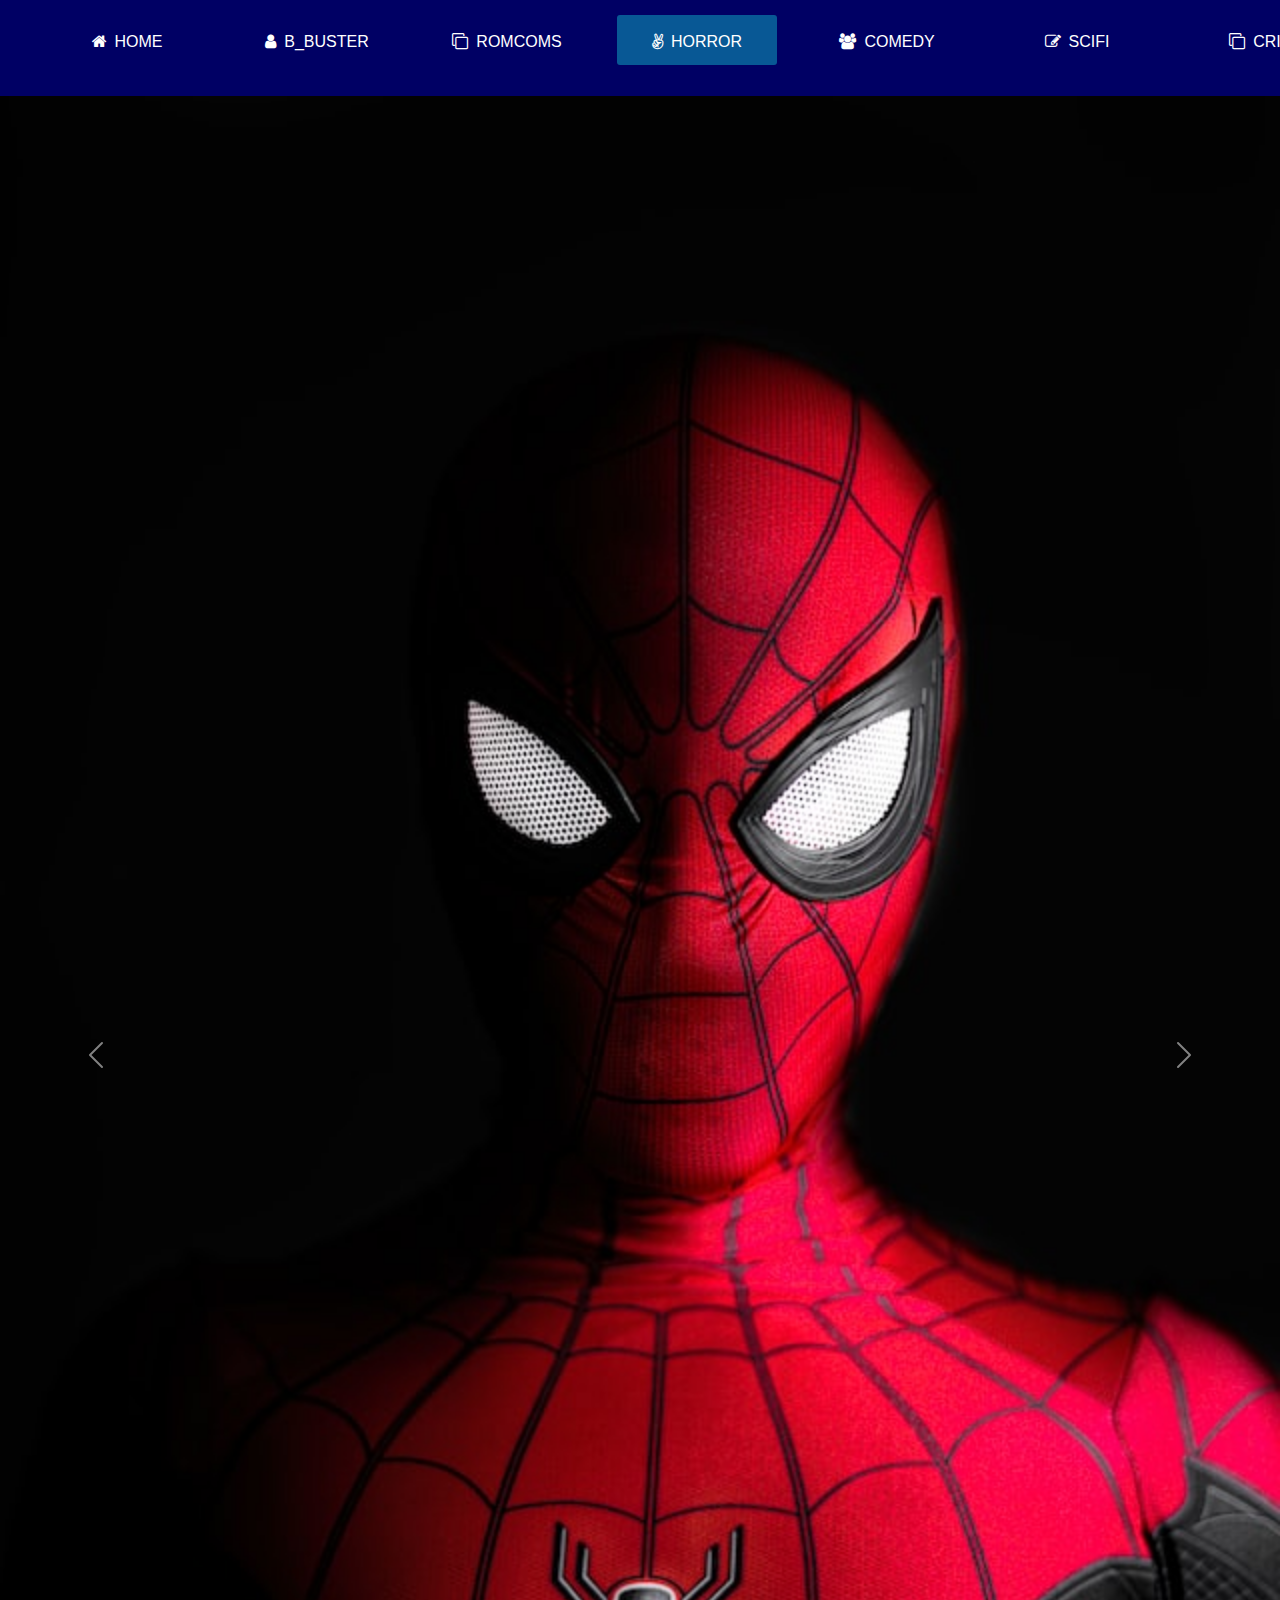
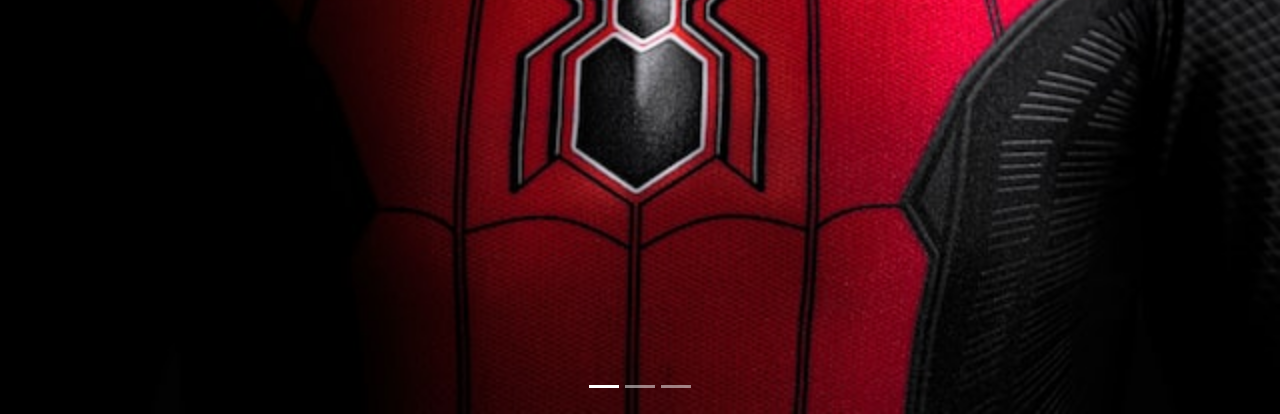
<file: ABIFLIX/horror.html>
<!DOCTYPE html>
<html>
<head>
	<meta charset="utf-8">
	<meta name="viewport" content="width=device-width, initial-scale=1">
	<title>ABIFLIX</title>
	<link rel="stylesheet" type="text/css" href="css/style.css">
	<link rel="stylesheet" type="text/css" href="https://cdn.jsdelivr.net/npm/bootstrap@5.2.1/dist/css/bootstrap.min.css">
	<link rel="stylesheet" type="text/css" href="https://stackpath.bootstrapcdn.com/font-awesome/4.7.0/css/font-awesome.min.css">
</head>
<body>
	<div class="menu-bar">
		<ul>
			<li><a href="index.html"><i class="fa fa-home"></i>HOME</a></li>
			<li><a href="b_buster.com"><i class="fa fa-user"></i>B_BUSTER</a></li>
				<div class="sub-menu-1">
					<ul>
						<li><a href="#">Guns</a></li>
						<li><a href="#">Swords</a></li>
						<li><a href="#">Supernatural</a></li>
					</ul>
				</div>
			<li><a href="romcoms.html"><i class="fa fa-clone"></i>ROMCOMS</a></li>
			<li class="active"><a href="horror.html"><i class="fa fa-angellist"></i>HORROR</a></li>
			<li><a href="comedy.html"><i class="fa fa-users"></i>COMEDY</a></li>
			<li><a href="scifi.html"><i class="fa fa-edit"></i>SCIFI</a></li>
			<li><a href="crime.html"><i class="fa fa-clone"></i>CRIME</a></li>
			<li><a href="b_office.html"><i class="fa fa-inr"></i>BOX OFFICE</a></li>
			<li><a href="fav.html"><i class="fa fa-heart"></i>FAVOURITES</a></li>
		</ul>
	</div>

		<div id="carouselExampleIndicators" class="carousel slide" data-bs-ride="true">
  <div class="carousel-indicators">
    <button type="button" data-bs-target="#carouselExampleIndicators" data-bs-slide-to="0" class="active" aria-current="true" aria-label="Slide 1"></button>
    <button type="button" data-bs-target="#carouselExampleIndicators" data-bs-slide-to="1" aria-label="Slide 2"></button>
    <button type="button" data-bs-target="#carouselExampleIndicators" data-bs-slide-to="2" aria-label="Slide 3"></button>
  </div>
  <div class="carousel-inner">
    <div class="carousel-item active">
      <img src="images/spi.jpg" class="d-block w-100" alt="...">
    </div>
    <div class="carousel-item">
      <img src="images/bck.jpg" class="d-block w-100" alt="...">
    </div>
    <div class="carousel-item">
      <img src="images/cin.jpg" class="d-block w-100" alt="...">
    </div>
  </div>
  <button class="carousel-control-prev" type="button" data-bs-target="#carouselExampleIndicators" data-bs-slide="prev">
    <span class="carousel-control-prev-icon" aria-hidden="true"></span>
    <span class="visually-hidden">Previous</span>
  </button>
  <button class="carousel-control-next" type="button" data-bs-target="#carouselExampleIndicators" data-bs-slide="next">
    <span class="carousel-control-next-icon" aria-hidden="true"></span>
    <span class="visually-hidden">Next</span>
  </button>
</div>

<script src="https://cdn.jsdelivr.net/npm/bootstrap@5.2.1/dist/js/bootstrap.bundle.min.js" integrity="sha384-u1OknCvxWvY5kfmNBILK2hRnQC3Pr17a+RTT6rIHI7NnikvbZlHgTPOOmMi466C8" crossorigin="anonymous"></script>
</body>
</html>
</file>
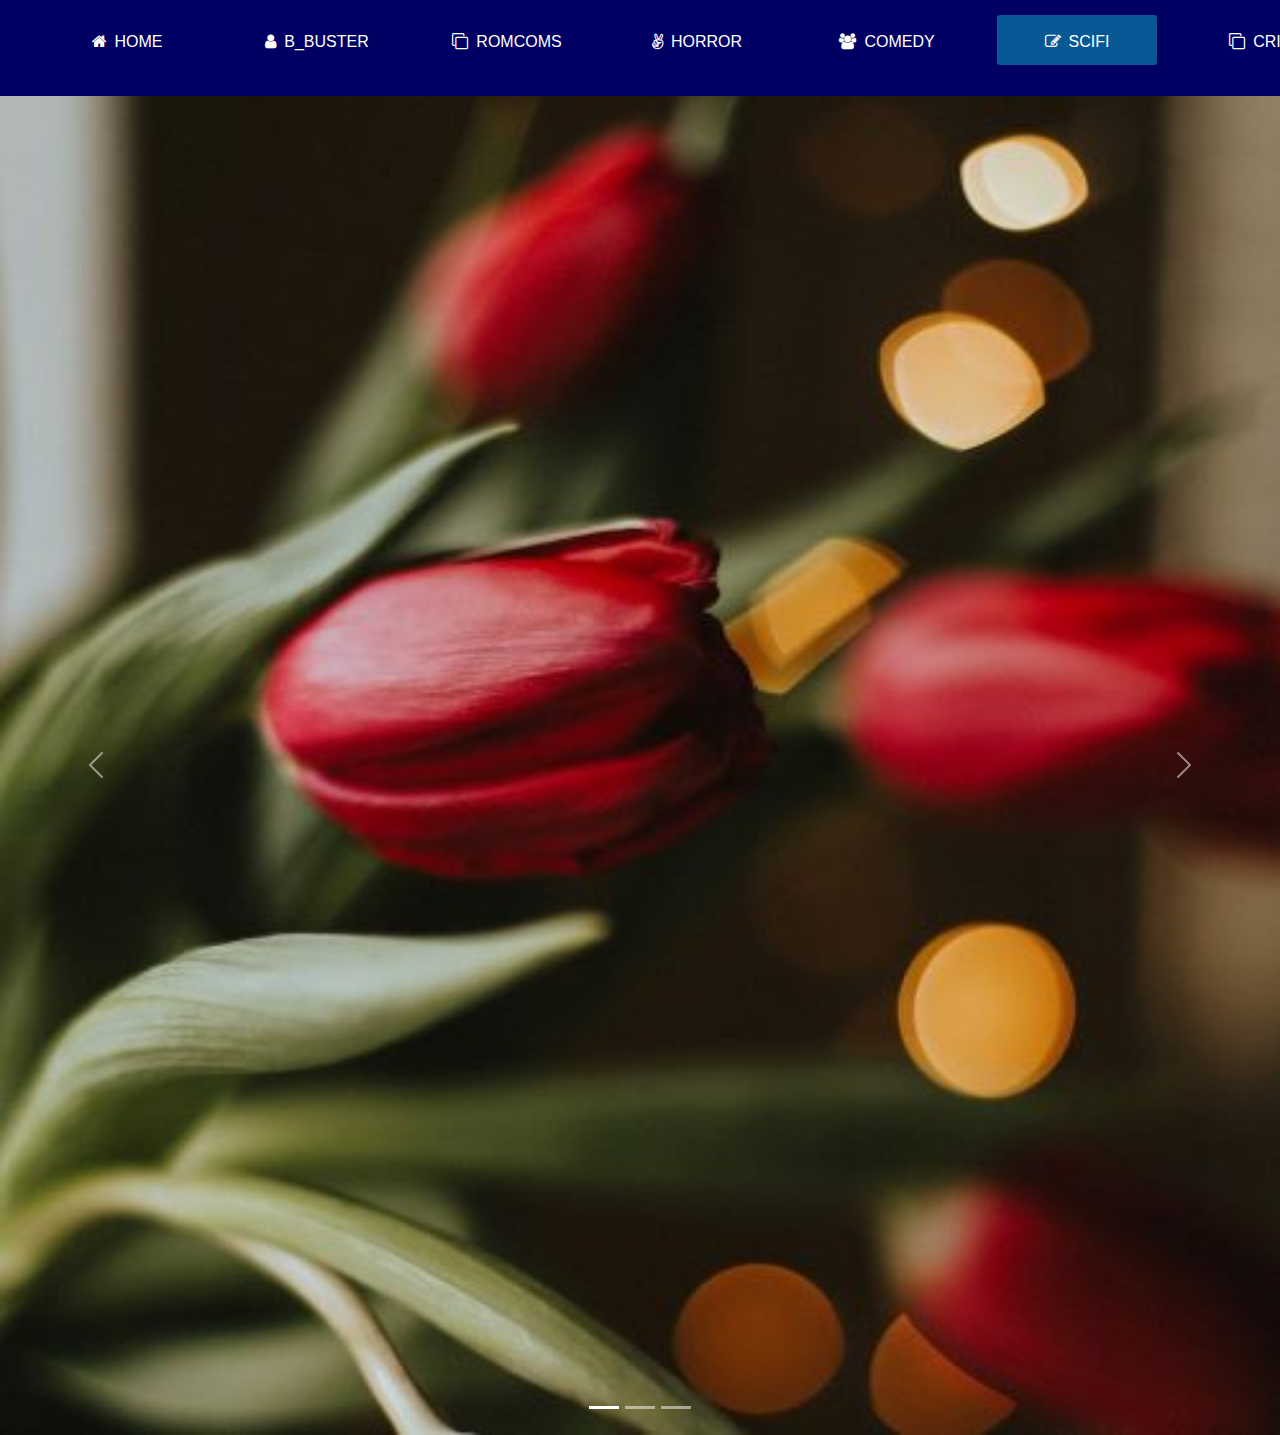
<file: ABIFLIX/scifi.html>
<!DOCTYPE html>
<html>
<head>
	<meta charset="utf-8">
	<meta name="viewport" content="width=device-width, initial-scale=1">
	<title>ABIFLIX</title>
	<link rel="stylesheet" type="text/css" href="css/style.css">
	<link rel="stylesheet" type="text/css" href="https://cdn.jsdelivr.net/npm/bootstrap@5.2.1/dist/css/bootstrap.min.css">
	<link rel="stylesheet" type="text/css" href="https://stackpath.bootstrapcdn.com/font-awesome/4.7.0/css/font-awesome.min.css">
</head>
<body>
	<div class="menu-bar">
		<ul>
			<li><a href="index.html"><i class="fa fa-home"></i>HOME</a></li>
			<li><a href="b_buster.com"><i class="fa fa-user"></i>B_BUSTER</a></li>
				<div class="sub-menu-1">
					<ul>
						<li><a href="#">Guns</a></li>
						<li><a href="#">Swords</a></li>
						<li><a href="#">Supernatural</a></li>
					</ul>
				</div>
			<li><a href="romcoms.html"><i class="fa fa-clone"></i>ROMCOMS</a></li>
			<li><a href="horror.html"><i class="fa fa-angellist"></i>HORROR</a></li>
			<li><a href="comedy.html"><i class="fa fa-users"></i>COMEDY</a></li>
			<li class="active"><a href="scifi.html"><i class="fa fa-edit"></i>SCIFI</a></li>
			<li><a href="crime.html"><i class="fa fa-clone"></i>CRIME</a></li>
			<li><a href="b_office.html"><i class="fa fa-inr"></i>BOX OFFICE</a></li>
			<li><a href="fav.html"><i class="fa fa-heart"></i>FAVOURITES</a></li>
		</ul>
	</div>

		<div id="carouselExampleIndicators" class="carousel slide" data-bs-ride="true">
  <div class="carousel-indicators">
    <button type="button" data-bs-target="#carouselExampleIndicators" data-bs-slide-to="0" class="active" aria-current="true" aria-label="Slide 1"></button>
    <button type="button" data-bs-target="#carouselExampleIndicators" data-bs-slide-to="1" aria-label="Slide 2"></button>
    <button type="button" data-bs-target="#carouselExampleIndicators" data-bs-slide-to="2" aria-label="Slide 3"></button>
  </div>
  <div class="carousel-inner">
    <div class="carousel-item active">
      <img src="images/bck.jpg" class="d-block w-100" alt="...">
    </div>
    <div class="carousel-item">
      <img src="images/ant.jpg" class="d-block w-100" alt="...">
    </div>
    <div class="carousel-item">
      <img src="images/spi.jpg" class="d-block w-100" alt="...">
    </div>
  </div>
  <button class="carousel-control-prev" type="button" data-bs-target="#carouselExampleIndicators" data-bs-slide="prev">
    <span class="carousel-control-prev-icon" aria-hidden="true"></span>
    <span class="visually-hidden">Previous</span>
  </button>
  <button class="carousel-control-next" type="button" data-bs-target="#carouselExampleIndicators" data-bs-slide="next">
    <span class="carousel-control-next-icon" aria-hidden="true"></span>
    <span class="visually-hidden">Next</span>
  </button>
</div>

<script src="https://cdn.jsdelivr.net/npm/bootstrap@5.2.1/dist/js/bootstrap.bundle.min.js" integrity="sha384-u1OknCvxWvY5kfmNBILK2hRnQC3Pr17a+RTT6rIHI7NnikvbZlHgTPOOmMi466C8" crossorigin="anonymous"></script>

</body>
</html>
</file>
<file: ABIFLIX/css/style.css>
*
{
	padding: 0;
	margin: 0;
	box-sizing: border-box;
	font-family: helvitica, sans-serif;
}

body
{
	background-image: url(images/bck.jpg) 100%;
	background-size: cover;
	background-position: center;
	font-family: sans-serif;
}

.menu-bar
{
	background: rgb(0, 0, 100);
	text-align: center;
	width: 100%;
}

.menu-bar ul 
{
	display: inline-flex;
	height: 80px;
	list-style: none;
	color: white;
}

.menu-bar ul li 
{
	width: 160px;
	margin: 15px;
	padding: 15px;
}

.menu-bar ul li a 
{
	text-decoration: none;
	color: #fff;
}

.active, .menu-bar ul li:hover
{
	background: #085895;
	border-radius: 3px;
}

.menu-bar .fa 
{
	margin-right: 8px;
}

.sub-menu-1
{
	display: none;	
}

.menu-bar ul li:hover .sub-menu-1 
{
	display: block;
	position: absolute;
	background: rgb(0, 0, 100);
	margin-top: 15px;
	margin-left: -15px;
}

.menu-bar ul li:hover .sub-menu-1 ul 
{
	display: inline-block;
	margin: 10px;
}

.menu-bar ul li:hover .sub-menu-1 ul li 
{
	width: 150px;
	padding: #fff;
	border-bottom: 1px dotted #fff;
	background: transparent;
	border-radius: 0;
	text-align: left;
} 

.menu-bar ul li:hover .sub-menu-1 ul li: last-child
{
	border: none;
}

.menu-bar ul li:hover .sub-menu-1 ul li a: hover
{
	color:;
} 

.col img:hover
{
	transform: scale(1.1);
}
/* Media Queries */
@media(max-width: 990px)
{
	.menu-bar {
		height: 90vh;
	}
}
</file>
